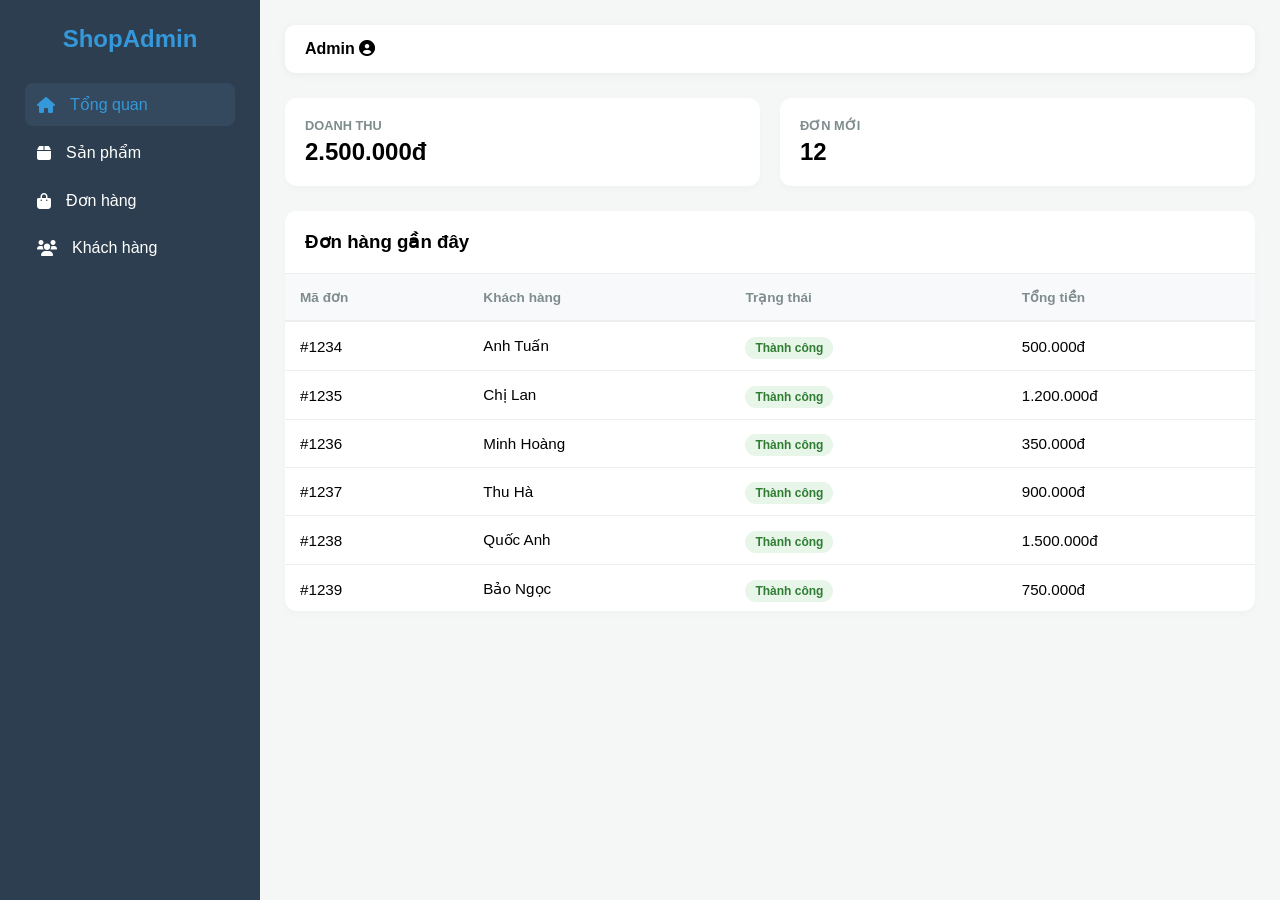
<file: app/index.html>
<!DOCTYPE html>
<html lang="vi">
<head>
  <meta charset="UTF-8">
  <meta name="viewport" content="width=device-width, initial-scale=1.0">
  <title>Quản Lý Cửa Hàng - Fixed Header Table</title>
  <link rel="stylesheet" href="https://cdnjs.cloudflare.com/ajax/libs/font-awesome/6.0.0/css/all.min.css">
  <style>
    :root {
      --primary-color: #3498db;
      --dark-color: #2c3e50;
      --bg-color: #f4f7f6;
      --white: #ffffff;
      --sidebar-width: 260px;
    }

    * { margin: 0; padding: 0; box-sizing: border-box; font-family: 'Segoe UI', sans-serif; }
    body { background-color: var(--bg-color); overflow-x: hidden; }

    .container { display: flex; min-height: 100vh; }

    /* Sidebar */
    .sidebar {
      width: var(--sidebar-width); background: var(--dark-color); color: white;
      padding: 25px; position: fixed; height: 100vh; left: 0; z-index: 1000; transition: 0.3s;
    }
    .sidebar h2 { margin-bottom: 30px; text-align: center; color: var(--primary-color); }
    .sidebar ul { list-style: none; }
    .sidebar ul li { padding: 12px; cursor: pointer; border-radius: 8px; margin-bottom: 5px; display: flex; align-items: center; }
    .sidebar ul li i { margin-right: 15px; }
    .sidebar ul li.active { background: #34495e; color: var(--primary-color); }

    /* Main Content */
    .main-content { flex: 1; margin-left: var(--sidebar-width); padding: 25px; width: 100%; transition: 0.3s; }

    header {
      display: flex; justify-content: space-between; align-items: center;
      background: var(--white); padding: 15px 20px; border-radius: 10px; margin-bottom: 25px;
      box-shadow: 0 2px 10px rgba(0,0,0,0.05);
    }

    .menu-btn { display: none; background: none; border: none; font-size: 1.4rem; cursor: pointer; }

    /* Stats Grid */
    .stats { display: grid; grid-template-columns: repeat(auto-fit, minmax(200px, 1fr)); gap: 20px; margin-bottom: 25px; }
    .card { background: var(--white); padding: 20px; border-radius: 12px; box-shadow: 0 4px 6px rgba(0,0,0,0.02); }
    .card h3 { font-size: 0.8rem; color: #7f8c8d; text-transform: uppercase; }
    .card p { font-size: 1.5rem; font-weight: bold; margin-top: 5px; }

    /* --- PHẦN FIX: TABLE CONTAINER --- */
    .table-section {
      background: var(--white);
      border-radius: 12px;
      box-shadow: 0 4px 6px rgba(0,0,0,0.02);
      display: flex;
      flex-direction: column;
      max-height: 400px; /* Giới hạn chiều cao để thấy hiệu ứng cuộn */
    }

    .table-title {
      padding: 20px;
      background: var(--white);
      border-radius: 12px 12px 0 0;
      border-bottom: 1px solid #eee;
      position: sticky;
      top: 0;
      z-index: 10;
    }

    .table-wrapper {
      overflow-y: auto; /* Cuộn dọc cho dữ liệu */
      overflow-x: auto; /* Cuộn ngang cho mobile */
      flex: 1;
    }

    table { width: 100%; border-collapse: collapse; min-width: 600px; }

    /* Sticky Header cho Table */
    thead th {
      position: sticky;
      top: 0; /* Dính vào top của table-wrapper */
      background: #f8f9fa;
      z-index: 5;
      padding: 15px;
      text-align: left;
      color: #7f8c8d;
      font-size: 0.85rem;
      border-bottom: 2px solid #eee;
    }

    td { padding: 15px; border-bottom: 1px solid #eee; font-size: 0.95rem; }
    .status { padding: 4px 10px; border-radius: 20px; font-size: 0.75rem; background: #e8f5e9; color: #2e7d32; font-weight: bold; }

    /* Mobile Responsive */
    @media (max-width: 992px) {
      .sidebar { left: -100%; }
      .sidebar.active { left: 0; }
      .main-content { margin-left: 0; }
      .menu-btn { display: block; }
    }

    @media (max-width: 600px) {
      .stats { grid-template-columns: repeat(2, 1fr); }
      .table-section { max-height: 500px; } /* Tăng chiều cao trên mobile */
    }

    .overlay { display: none; position: fixed; top: 0; left: 0; width: 100%; height: 100%; background: rgba(0,0,0,0.5); z-index: 999; }
    .overlay.active { display: block; }
  </style>
</head>
<body>

<div class="overlay" id="overlay"></div>

<div class="container">
  <aside class="sidebar" id="sidebar">
    <h2>ShopAdmin</h2>
    <ul>
      <li class="active"><i class="fas fa-home"></i> Tổng quan</li>
      <li><i class="fas fa-box"></i> Sản phẩm</li>
      <li><i class="fas fa-shopping-bag"></i> Đơn hàng</li>
      <li><i class="fas fa-users"></i> Khách hàng</li>
    </ul>
  </aside>

  <main class="main-content">
    <header>
      <button class="menu-btn" id="menuToggle"><i class="fas fa-bars"></i></button>
      <div class="user"><strong>Admin</strong> <i class="fas fa-user-circle"></i></div>
    </header>

    <section class="stats">
      <div class="card"><h3>Doanh thu</h3><p>2.500.000đ</p></div>
      <div class="card"><h3>Đơn mới</h3><p>12</p></div>
    </section>

    <section class="table-section">
      <div class="table-title">
        <h3>Đơn hàng gần đây</h3>
      </div>
      <div class="table-wrapper">
        <table>
          <thead>
          <tr>
            <th>Mã đơn</th>
            <th>Khách hàng</th>
            <th>Trạng thái</th>
            <th>Tổng tiền</th>
          </tr>
          </thead>
          <tbody>
          <tr><td>#1234</td><td>Anh Tuấn</td><td><span class="status">Thành công</span></td><td>500.000đ</td></tr>
          <tr><td>#1235</td><td>Chị Lan</td><td><span class="status">Thành công</span></td><td>1.200.000đ</td></tr>
          <tr><td>#1236</td><td>Minh Hoàng</td><td><span class="status">Thành công</span></td><td>350.000đ</td></tr>
          <tr><td>#1237</td><td>Thu Hà</td><td><span class="status">Thành công</span></td><td>900.000đ</td></tr>
          <tr><td>#1238</td><td>Quốc Anh</td><td><span class="status">Thành công</span></td><td>1.500.000đ</td></tr>
          <tr><td>#1239</td><td>Bảo Ngọc</td><td><span class="status">Thành công</span></td><td>750.000đ</td></tr>
          <tr><td>#1240</td><td>Hữu Thắng</td><td><span class="status">Thành công</span></td><td>2.100.000đ</td></tr>
          <tr><td>#1241</td><td>Thanh Trúc</td><td><span class="status">Thành công</span></td><td>480.000đ</td></tr>
          </tbody>
        </table>
      </div>
    </section>
  </main>
</div>

<script>
  const menuToggle = document.getElementById('menuToggle');
  const sidebar = document.getElementById('sidebar');
  const overlay = document.getElementById('overlay');

  function toggleMenu() {
    sidebar.classList.toggle('active');
    overlay.classList.toggle('active');
  }

  menuToggle.addEventListener('click', toggleMenu);
  overlay.addEventListener('click', toggleMenu);
</script>
</body>
</html>
</file>
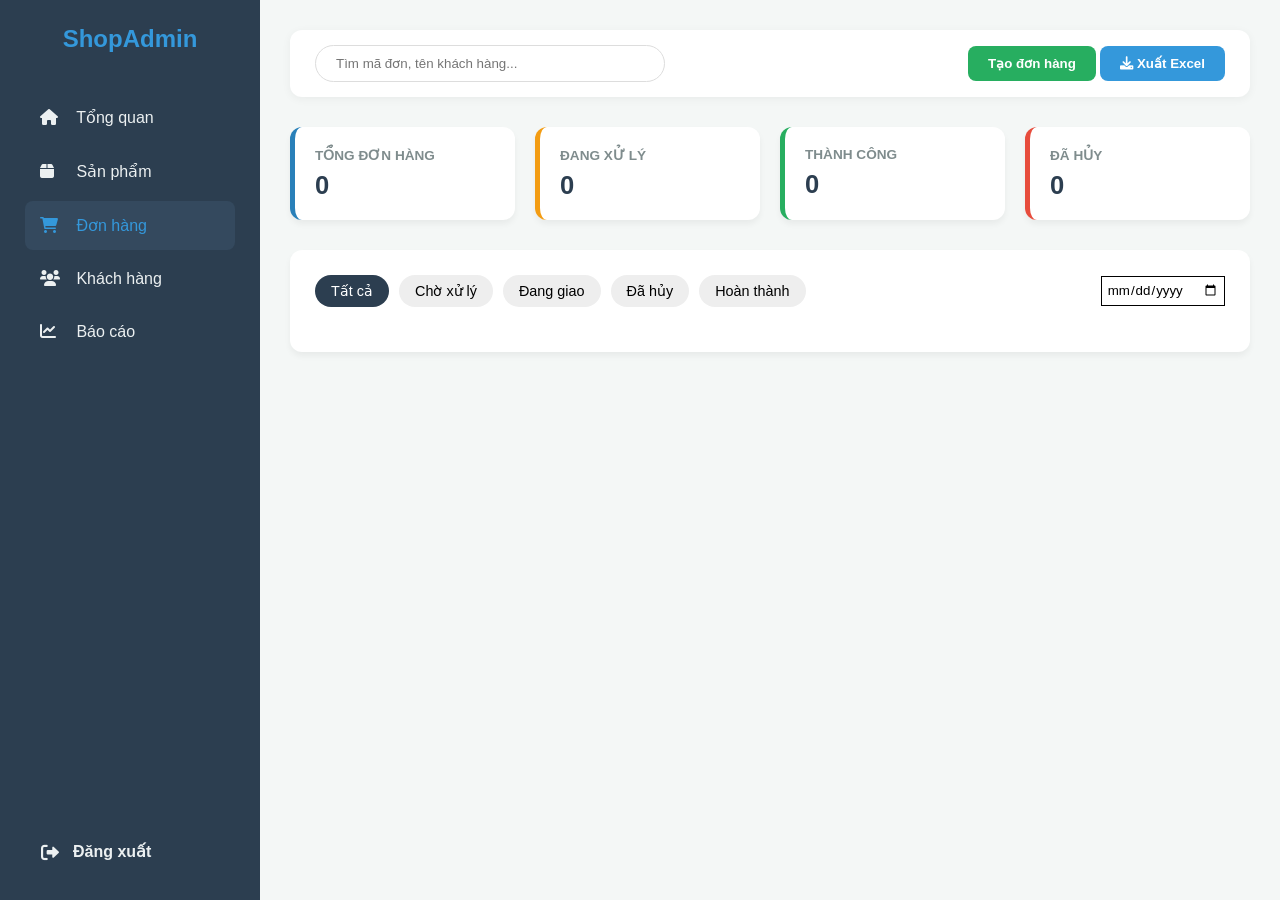
<file: app/orders/index.html>
<!doctype html>
<html lang="vi">

<head>
  <meta charset="UTF-8" />
  <meta name="viewport" content="width=device-width, initial-scale=1.0" />
  <title>Quản Lý Đơn Hàng | ShopAdmin</title>
  <link rel="stylesheet" href="https://cdnjs.cloudflare.com/ajax/libs/font-awesome/6.0.0/css/all.min.css" />
  <style>
    :root {
      --primary-color: #3498db;
      --dark-color: #2c3e50;
      --bg-color: #f4f7f6;
      --success: #27ae60;
      --danger: #e74c3c;
      --warning: #f39c12;
      --info: #2980b9;
    }

    * {
      margin: 0;
      padding: 0;
      box-sizing: border-box;
      font-family: "Segoe UI", sans-serif;
    }

    body {
      background-color: var(--bg-color);
    }

    .container {
      display: flex;
      min-height: 100vh;
    }

    /* Sidebar */
    .sidebar {
      width: 260px;
      background: var(--dark-color);
      color: white;
      padding: 25px;
      position: sticky;
      top: 0;
      height: 100vh;
      display: flex;
      flex-direction: column;
    }

    .sidebar h2 {
      margin-bottom: 40px;
      text-align: center;
      color: var(--primary-color);
    }

    .sidebar ul {
      list-style: none;
    }

    .sidebar ul li {
      padding: 15px;
      cursor: pointer;
      border-radius: 8px;
      margin-bottom: 5px;
      color: #ecf0f1;
      transition: 0.3s;
    }

    .sidebar ul li:hover,
    .sidebar ul li.active {
      background: #34495e;
      color: var(--primary-color);
    }

    .sidebar ul li a {
      display: flex;
      align-items: center;
      width: 100%;
      height: 100%;

      color: inherit;
      text-decoration: none;
    }

    .sidebar ul li i {
      margin-right: 12px;
      width: 20px;
    }

    /* Main Content */
    .main-content {
      flex: 1;
      padding: 30px;
    }

    header {
      display: flex;
      justify-content: space-between;
      align-items: center;
      background: white;
      padding: 15px 25px;
      border-radius: 12px;
      margin-bottom: 30px;
      box-shadow: 0 2px 10px rgba(0, 0, 0, 0.05);
    }

    .search-bar input {
      padding: 10px 20px;
      width: 350px;
      border: 1px solid #ddd;
      border-radius: 25px;
      outline: none;
    }

    /* Stats Cards */
    .stats {
      display: grid;
      grid-template-columns: repeat(4, 1fr);
      gap: 20px;
      margin-bottom: 30px;
    }

    .card {
      background: white;
      padding: 20px;
      border-radius: 12px;
      box-shadow: 0 4px 6px rgba(0, 0, 0, 0.05);
      border-left: 5px solid #ccc;
    }

    .card.blue {
      border-left-color: var(--info);
    }

    .card.orange {
      border-left-color: var(--warning);
    }

    .card.green {
      border-left-color: var(--success);
    }

    .card.red {
      border-left-color: var(--danger);
    }

    .card h3 {
      font-size: 0.85rem;
      color: #7f8c8d;
      text-transform: uppercase;
      margin-bottom: 8px;
    }

    .card p {
      font-size: 1.6rem;
      font-weight: bold;
      color: var(--dark-color);
    }

    /* Order Tabs & Filters */
    .order-controls {
      display: flex;
      justify-content: space-between;
      align-items: center;
      margin-bottom: 20px;
    }

    .tabs {
      display: flex;
      gap: 10px;
    }

    .tab {
      padding: 8px 16px;
      border: none;
      background: #eee;
      border-radius: 20px;
      cursor: pointer;
      font-size: 0.9rem;
      transition: 0.3s;
    }

    .tab.active {
      background: var(--dark-color);
      color: white;
    }

    /* Table Area */
    .table-container {
      background: white;
      padding: 25px;
      border-radius: 12px;
      box-shadow: 0 4px 6px rgba(0, 0, 0, 0.05);
    }

    table {
      width: 100%;
      border-collapse: collapse;
    }

    th {
      text-align: left;
      padding: 15px;
      background: #f8f9fa;
      color: #666;
      font-size: 0.9rem;
      border-bottom: 2px solid #eee;
    }

    td {
      padding: 15px;
      border-bottom: 1px solid #eee;
      font-size: 0.95rem;
    }

    /* Badge Status */
    .badge {
      padding: 6px 12px;
      border-radius: 20px;
      font-size: 0.75rem;
      font-weight: bold;
      text-transform: uppercase;
    }

    .badge.pending {
      background: #fff3e0;
      color: #e67e22;
    }

    .badge.shipping {
      background: #e1f5fe;
      color: #0288d1;
    }

    .badge.completed {
      background: #e8f5e9;
      color: #27ae60;
    }

    .badge.cancelled {
      background: #ffebee;
      color: #c0392b;
    }

    /* Action Buttons */
    .btn-action {
      border: none;
      background: #f0f2f5;
      padding: 8px;
      border-radius: 6px;
      cursor: pointer;
      color: #555;
      transition: 0.2s;
    }

    .btn-action:hover {
      background: var(--primary-color);
      color: white;
    }

    .btn-export {
      background: var(--primary-color);
      color: white;
      border: none;
      padding: 10px 20px;
      border-radius: 8px;
      cursor: pointer;
      font-weight: 600;
    }

    .btn-create-order {
      background: var(--success);
      color: white;
      border: none;
      padding: 10px 20px;
      border-radius: 8px;
      cursor: pointer;
      font-weight: 600;
    }

    .logout-btn {
      width: 100%;
      margin-top: auto;
      padding: 14px 16px;
      border: none;
      border-radius: 8px;
      background: transparent;
      color: #ecf0f1;
      font-size: 16px;
      font-weight: 600;
      text-align: left;
      cursor: pointer;
      display: flex;
      align-items: center;
      gap: 12px;
      transition: 0.3s;
    }

    .logout-btn i {
      width: 20px;
      font-size: 18px;
    }

    .logout-btn:hover {
      background: #34495e;
      color: #3498db;
    }

    .sidebar ul li a {
      color: inherit;
      text-decoration: none;
      display: block;
    }

    .modal-overlay {
      position: fixed;
      top: 0; left: 0; width: 100%; height: 100%;
      background: rgba(0, 0, 0, 0.5); /* Nền đen mờ */
      display: flex;
      justify-content: center;
      align-items: center;
      z-index: 1000;
    }
    .modal-content {
      background: white;
      width: 400px;
      border-radius: 12px;
      overflow: hidden;
      box-shadow: 0 5px 15px rgba(0,0,0,0.3);
    }
    .modal-header {
      background: var(--primary-color);
      color: white;
      padding: 15px 20px;
      display: flex;
      justify-content: space-between;
      align-items: center;
    }
    .modal-header h3 { margin: 0; }
    .btn-close {
      background: transparent;
      border: none;
      color: white;
      font-size: 1.2rem;
      cursor: pointer;
    }
    .modal-body { padding: 20px; line-height: 1.6; }
    .modal-body hr { border: 0; border-top: 1px dashed #ccc; margin: 15px 0; }
  </style>
</head>

<body>
  <div class="container">
    <aside class="sidebar">
      <h2>ShopAdmin</h2>
      <ul>
        <li>
          <a href="../index.html">
            <i class="fas fa-home"></i> Tổng quan
          </a>
        </li>
        <li>
          <a href="../products/index.html">
            <i class="fas fa-box"></i> Sản phẩm
          </a>
        </li>
        <li class="active">
          <i class="fas fa-shopping-cart"></i> Đơn hàng
        </li>
        <li>
          <a href="../customers/index.html">
            <i class="fas fa-users"></i> Khách hàng
          </a>
        </li>
        <li>
          <a href="../reports/index.html">
            <i class="fas fa-chart-line"></i> Báo cáo
          </a>
        </li>
      </ul>
      <button id="logoutBtn" class="logout-btn">
        <i class="fa-solid fa-right-from-bracket"></i>
        <span>Đăng xuất</span>
      </button>
    </aside>

    <main class="main-content">
      <header>
        <div class="search-bar">
          <input type="text" placeholder="Tìm mã đơn, tên khách hàng..." />
        </div>
        <div>
          <button class="btn-create-order">Tạo đơn hàng</button>
          <button class="btn-export">
            <i class="fas fa-download"></i> Xuất Excel
          </button>
        </div>
      </header>

      <section class="stats">
        <div class="card blue">
          <h3>Tổng đơn hàng</h3>
          <p>0</p>
        </div>
        <div class="card orange">
          <h3>Đang xử lý</h3>
          <p>0</p>
        </div>
        <div class="card green">
          <h3>Thành công</h3>
          <p>0</p>
        </div>
        <div class="card red">
          <h3>Đã hủy</h3>
          <p>0</p>
        </div>
      </section>

      <section class="table-container">
      </section>
    </main>
  </div>
  <script src="orders.js" type="module"></script>
</body>

</html>
</file>
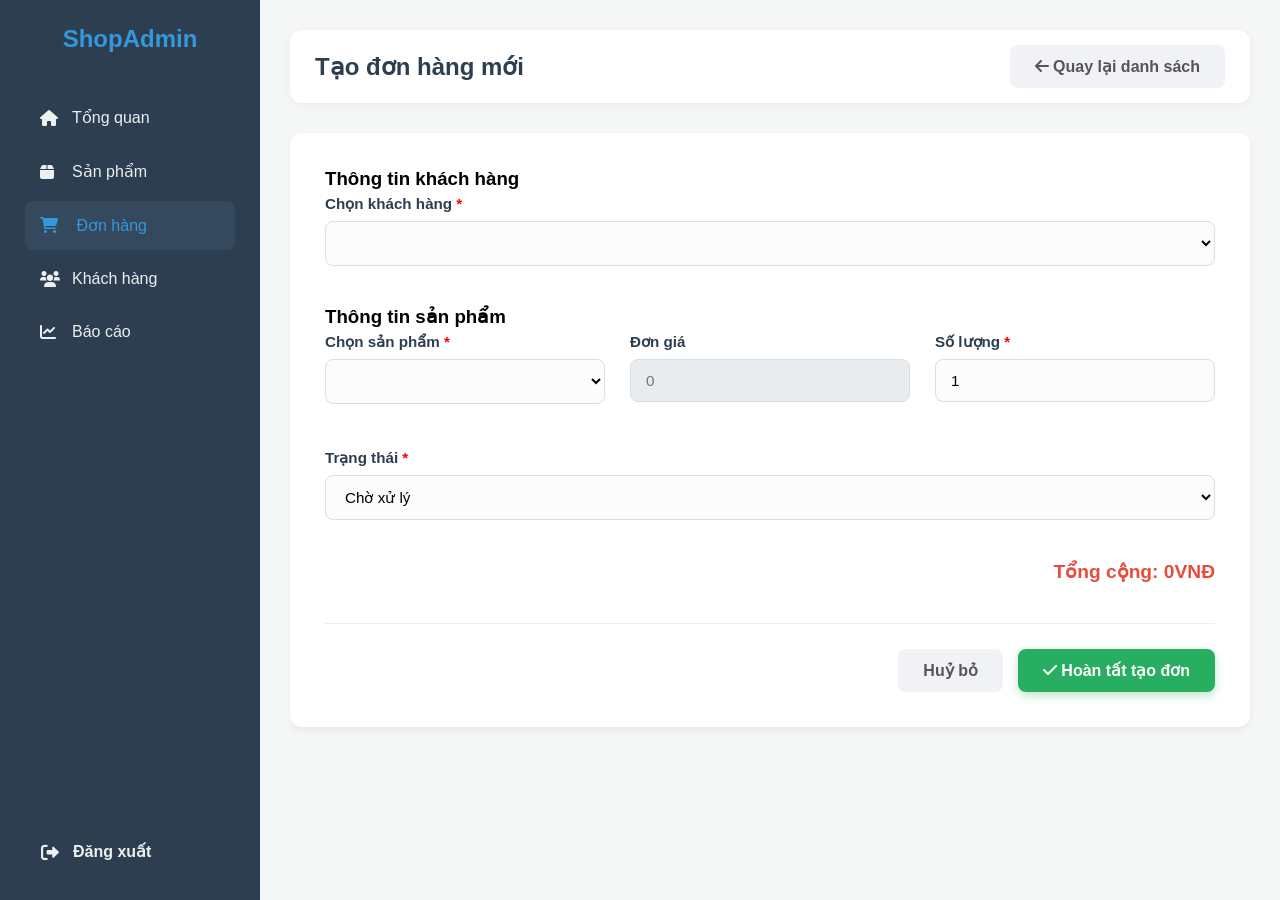
<file: app/orders/create-order/create-order.html>
<!DOCTYPE html>
<html lang="en">

<head>
  <meta charset="UTF-8">
  <meta name="viewport" content="width=device-width, initial-scale=1.0">
  <title>Create Orders</title>
  <link rel="stylesheet" href="https://cdnjs.cloudflare.com/ajax/libs/font-awesome/6.0.0/css/all.min.css">
  <style>
    :root {
      --primary-color: #3498db;
      --dark-color: #2c3e50;
      --bg-color: #f4f7f6;
      --success: #27ae60;
      --danger: #e74c3c;
      --warning: #f39c12;
      --info: #2980b9;
    }

    * {
      margin: 0;
      padding: 0;
      box-sizing: border-box;
      font-family: 'Segoe UI', sans-serif;
    }

    body {
      background-color: var(--bg-color);
    }

    .container {
      display: flex;
      min-height: 100vh;
    }

    /* Sidebar */
    .sidebar {
      width: 260px;
      background: var(--dark-color);
      color: white;
      padding: 25px;
      position: sticky;
      top: 0;
      height: 100vh;
      display: flex;
      flex-direction: column;
    }

    .sidebar h2 {
      margin-bottom: 40px;
      text-align: center;
      color: var(--primary-color);
    }

    .sidebar ul {
      list-style: none;
    }

    .sidebar ul li {
      padding: 15px;
      cursor: pointer;
      border-radius: 8px;
      margin-bottom: 5px;
      color: #ecf0f1;
      transition: 0.3s;
    }

    .sidebar ul li:hover,
    .sidebar ul li.active {
      background: #34495e;
      color: var(--primary-color);
    }

    .sidebar ul li a {
      display: flex;
      align-items: center;
      width: 100%;
      height: 100%;

      color: inherit;
      text-decoration: none;
    }

    .sidebar ul li i {
      margin-right: 12px;
      width: 20px;
    }

    .logout-btn {
      width: 100%;
      margin-top: auto;
      padding: 14px 16px;
      border: none;
      border-radius: 8px;
      background: transparent;
      color: #ecf0f1;
      font-size: 16px;
      font-weight: 600;
      text-align: left;
      cursor: pointer;
      display: flex;
      align-items: center;
      gap: 12px;
      transition: 0.3s;
    }

    .logout-btn i {
      width: 20px;
      font-size: 18px;
    }

    .logout-btn:hover {
      background: #34495e;
      color: #3498db;
    }

    .main-content {
      flex: 1;
      padding: 30px;
    }

    header {
      display: flex;
      justify-content: space-between;
      align-items: center;
      background-color: white;
      padding: 15px 25px;
      border-radius: 12px;
      margin-bottom: 30px;
      box-shadow: 0 2px 10px rgba(0, 0, 0, 0.05);
    }

    header h2 {
      color: var(--dark-color);
      font-size: 1.5rem;
    }

    .form-container {
      background: white;
      padding: 35px;
      border-radius: 12px;
      box-shadow: 0 4px 6px rgba(0, 0, 0, 0.05);
      margin: 0 auto;
    }

    .form-section-title:first-child {
      margin-top: 0;
    }

    .row {
      display: flex;
      gap: 25px;
      margin-bottom: 20px;
      flex-wrap: wrap;
    }

    .col {
      flex: 1;
      min-width: 250px;
    }

    .form-group {
      margin-bottom: 20px;
    }

    .form-group>label {
      display: block;
      font-weight: 600;
      color: var(--dark-color);
      margin-bottom: 8px;
      font-size: 0.95rem;
    }

    .form-group input,
    .form-group select {
      width: 100%;
      padding: 12px 15px;
      border: 1px solid #ddd;
      border-radius: 8px;
      outline: none;
      transition: 0.3s;
      font-size: 0.95rem;
      background: #fcfcfc;
    }

    .form-group input:focus,
    .form-group select:focus {
      border-color: var(--primary-color);
      box-shadow: 0 0 0 3px rgba(52, 152, 219, 0.15);
      background: white;
    }

    .form-actions {
      display: flex;
      justify-content: flex-end;
      gap: 15px;
      margin-top: 40px;
      border-top: 1px solid #eee;
      padding-top: 25px;
    }

    .btn {
      padding: 12px 25px;
      border-radius: 8px;
      cursor: pointer;
      font-weight: 600;
      font-size: 1rem;
      transition: 0.3s;
      border: none;
    }

    .btn-submit {
      background: var(--success);
      color: white;
      box-shadow: 0 4px 10px rgba(39, 174, 96, 0.3);
    }

    .btn-submit:hover {
      background: #219653;
      box-shadow: 0 6px 15px rgba(39, 174, 96, 0.4);
      transform: translateY(-1px);
    }

    .btn-cancel {
      background: #f0f2f5;
      color: #555;
    }

    .btn-cancel:hover {
      background: #e4e6e9;
      color: #333;
    }

    .total-amount {
      font-size: 1.2rem;
      font-weight: bold;
      color: var(--danger);
      text-align: right;
      margin-top: 10px;
    }

    h3 {
      margin-bottom: 5px;
    }
  </style>
</head>

<body>
  <div class="container">
    <aside class="sidebar">
      <h2>ShopAdmin</h2>
      <ul>
        <li>
          <a href="../../index.html">
            <i class="fas fa-home"></i> Tổng quan
          </a>
        </li>
        <li>
          <a href="../../products/index.html">
            <i class="fas fa-box"></i> Sản phẩm
          </a>
        </li>
        <li class="active">
          <i class="fas fa-shopping-cart"></i> Đơn hàng
        </li>
        <li>
          <a href="../../customers/index.html">
            <i class="fas fa-users"></i> Khách hàng
          </a>
        </li>
        <li>
          <a href="../../reports/index.html">
            <i class="fas fa-chart-line"></i> Báo cáo
          </a>
        </li>
      </ul>
      <button id="logoutBtn" class="logout-btn">
        <i class="fa-solid fa-right-from-bracket"></i>
        <span>Đăng xuất</span>
      </button>
    </aside>
    <main class="main-content">
      <header>
        <h2>Tạo đơn hàng mới</h2>
        <button class="btn btn-cancel" onclick="window.location.href='../index.html'"><i class="fas fa-arrow-left"></i>
          Quay lại danh sách</button>
      </header>

      <section class="form-container">
        <form id="create-order-form">
          <h3 class="form-section-title">Thông tin khách hàng</h3>
          <div class="row">
            <div class="col form-group">
              <label>Chọn khách hàng <span style="color:red">*</span></label>
              <select id="customer-select" required>
                <option value="" disabled selected>Đang tải danh sách</option>
              </select>
            </div>
          </div>

          <h3 class="form-section-title">Thông tin sản phẩm</h3>
          <div class="row">
            <div class="col form-group">
              <label>Chọn sản phẩm <span style="color:red">*</span></label>
              <select id="product-select" required>
                <option value="" disabled selected>Đang tải danh sách</option>
              </select>
            </div>

            <div class="col form-group">
              <label>Đơn giá</label>
              <input type="number" id="product-price" required min="0" placeholder="0" readonly
                style="background: #e9ecef;">
            </div>

            <div class="col form-group">
              <label>Số lượng <span style="color:red">*</span></label>
              <input type="number" id="amount" required min="1" value="1">
            </div>

            <div class="col form-group">
              <label>Trạng thái <span style="color:red">*</span></label>
              <select id="status-select" required>
                <option value="" disabled selected>Đang tải danh sách</option>
              </select>
            </div>

          </div>

          <div class="total-amount">
            Tổng cộng: <span id="total-display">0</span>VNĐ
          </div>

          <div class="form-actions">
            <button type="button" class="btn btn-cancel" onclick="window.location.href='../index.html'">Huỷ bỏ</button>
            <button type="submit" class="btn btn-submit"><i class="fas fa-check"></i> Hoàn tất tạo đơn</button>
          </div>
        </form>
      </section>
    </main>
  </div>
  <script type="module">
    import productService from "../service/productService.js"
    import customerService from "../service/customerService.js"
    import orderService from "../service/orderService.js"
    
    const statusArr = [
      {
        key : 'pending',
        value: 'Chờ xử lý'
      },
      {
        key : 'cancel',
        value: 'Đã hủy'
      },
      {
        key : 'delivering',
        value: 'Đang giao'
      },
      {
        key : 'done',
        value: 'Hoàn thành'
      }
    ]

    const customerSelectEl = document.querySelector('#customer-select')
    const productSelectEl = document.querySelector('#product-select')
    const priceInputEl = document.querySelector('#product-price')
    const amountInputEl = document.querySelector('#amount')
    const statusEl = document.querySelector('#status-select')
    const totalDisplayEl = document.querySelector('#total-display')
  

    const calcTotal = () => {
      const price = Number(priceInputEl.value) || 0
      const qty = Number(amountInputEl.value) || 1
      const total = price * qty
      totalDisplayEl.innerText = `${total.toLocaleString('vi')}`
    }

    const loadDataCreateOrder = (customers, products) => {
      if (customers && customers.length) {
        customerSelectEl.innerHTML = `'<option value="" disabled selected>-- Chọn khách hàng --</option>'`
        customers.forEach(customer => {
          const optionEl = document.createElement('option')
          optionEl.setAttribute('value', `${customer.id}`)
          optionEl.innerText = `${customer.name} - ${customer.phone}`
          customerSelectEl.append(optionEl)
        });
      }
      else customerSelectEl.innerHTML = '<option value="" disabled>Không có dữ liệu</option>'
      
      if (products && products.length) {
        productSelectEl.innerHTML = `'<option value="" disabled selected>-- Chọn sản phẩm --</option>'`
        products.forEach(product => {
          const optionEl = document.createElement('option')
          optionEl.setAttribute('value', `${product.id}`)
          optionEl.innerText = `${product.name} - ${Number(product.price).toLocaleString('vi')}`
          productSelectEl.append(optionEl)
        })
        } else productSelectEl.innerHTML = '<option value="" disabled>Không có dữ liệu</option>'

        productSelectEl.addEventListener('change', (e) => {
          const selectedProduct = products.find(p => p.id == e.target.value)
          if (selectedProduct) {
            priceInputEl.value = selectedProduct.price
            calcTotal()
          }
        })

        amountInputEl.addEventListener('input', () => {
          calcTotal()
        })

      if(statusEl) {
        statusEl.innerHTML = ''
        statusArr.forEach(s => {
          const optionEl = document.createElement('option')
          optionEl.setAttribute('value', `${s.key}`)
          optionEl.innerText = `${s.value}`
          if(s.key === 'pending') optionEl.setAttribute('selected', 'selected')
          statusEl.append(optionEl)
        })
      }
    }

    const onSubmit = (request, id) => {
      const formEl = document.getElementById('create-order-form')
      formEl.addEventListener('submit', async (e) => {
        e.preventDefault()
        
        const submitBtnEl = formEl.querySelector('.btn-submit')
        const originalBtnText = submitBtnEl.innerHTML
        submitBtnEl.innerText = 'Đang xử lý'
        submitBtnEl.disabled = true;

        const orderData = {
          "productId": productSelectEl.value,
          "customerId": customerSelectEl.value,
          "amount": amountInputEl.value,
          "status": statusEl.value || 'pending'
        }

        try {
          if(request === true) {
            const res = await orderService.postOrders(orderData)
            alert('Order successfully created!')
            window.location.href = '../index.html'
          }
          else {
            const res = await orderService.putOrders(orderData, id)
            alert('Order successfully updated!')
            window.location.href = '../index.html'
          }
        } catch (error) {
          console.error('Lỗi:', error);
          submitBtnEl.disabled = false
        }
      })
    }

    const onUpdateOrder = async (id) => {
        const saveData = localStorage.getItem('order')
        const dataCurrent = JSON.parse(saveData)

        if (dataCurrent.id != id) window.alert('Error non-duplicate data !')

        const mainContent = document.querySelector('.main-content')
        const h2El = mainContent.querySelector('h2')
        h2El.innerText = `Chỉnh sửa khách hàng: ${dataCurrent.customer.name}`
        customerSelectEl.value = dataCurrent.customer.id
        productSelectEl.value = dataCurrent.product.id
        amountInputEl.value = dataCurrent.amount
        statusEl.value = dataCurrent.status
        productSelectEl.dispatchEvent(new Event('change'))
        const formEl = document.querySelector('#create-order-form')
        const submitBtnEl = formEl.querySelector('.btn-submit')
        submitBtnEl.innerText = 'Sửa đơn hàng'
        onSubmit(false, String(id))
    }
    
    const onLogout = () => {
    const logoutBtn = document.querySelector('#logoutBtn')
    if (logoutBtn) {
        logoutBtn.addEventListener("click", function () {
            localStorage.removeItem("accessToken");
            localStorage.removeItem("refreshToken");
            window.location.href = "../../login/index.html";
        });
    }
}

    const init = async () => {
        onLogout()
        const products = await productService.fetchProducts()
        const customers = await customerService.fetchCustomers()
        loadDataCreateOrder(customers, products)
        const ulrPramas = new URLSearchParams(window.location.search)
        const editOrderId = ulrPramas.get('id')
        if (editOrderId) {
          onUpdateOrder(editOrderId)
        }
        else 
          onSubmit(true)
      }

      init()
  </script>
</body>

</html>
</file>
